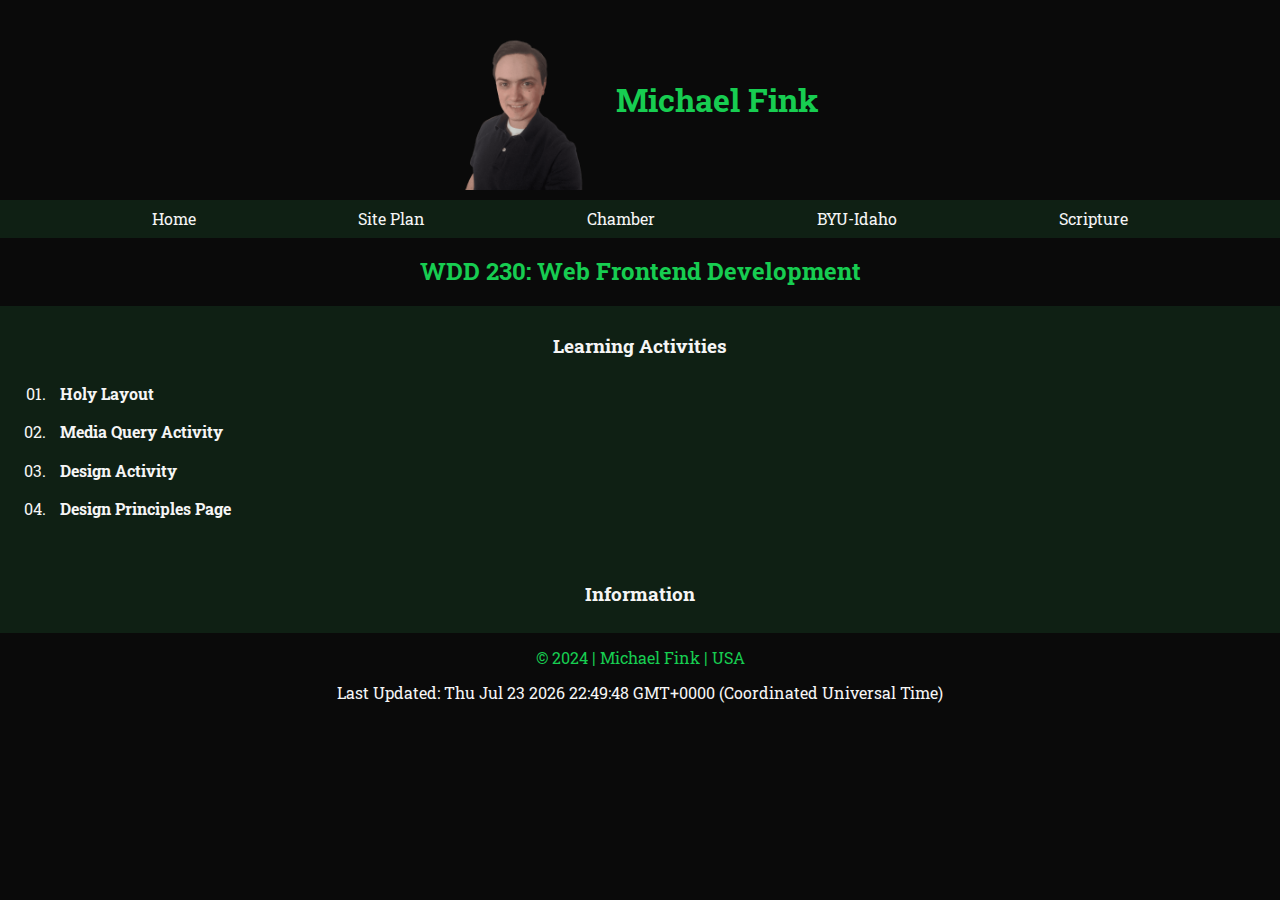
<file: index.html>
<!DOCTYPE html>
<html lang="en">

<head>
    <meta charset="UTF-8">
    <meta name="viewport" content="width=device-width, initial-scale=1.0">

    <title>Michael Fink - WDD 230 - Web Frontend Development</title>
    <meta name="author" content="Michael Fink">
    <meta name="description" content="This is the course assignment portal for Michael Fink's WDD230 class.">
    <meta property="og:title" content="Michael Fink - WDD230 - Web Frontend Development">
    <meta property="og:type" content="website">
    <meta property="og:image" content="https://finkster717.github.io/wdd230/images/cleveland-tn-welcome.png">
    <meta property="og:url" content="https://finkster717.github.io/wdd230/">

    <link rel="stylesheet" href="styles/normalize.css">
    <link rel="stylesheet" href="styles/base.css" >
    <link rel="preconnect" href="https://fonts.googleapis.com">
    <link rel="preconnect" href="https://fonts.gstatic.com" crossorigin>
    <link rel="stylesheet" href="https://fonts.googleapis.com/css2?family=Roboto+Slab:wght@100..900&display=swap" > 
    <link rel="icon" href="favicon.ico">
</head>

<body>
    <header>
        <img src="./images/byuprofilepic.png" id="self-portrait" rel="Michael Fink"/>
        <h1>Michael Fink</h1>
    </header>

    <nav>
        <a class="nav-link" href="#">Home</a>
        <a class="nav-link" href="lesson03/chamber-site-plan.html">Site Plan</a>
        <a class="nav-link" href="chamber/">Chamber</a>
        <a class="nav-link" href="https://www.byui.edu/">BYU-Idaho</a>
        <a class="nav-link" href="https://www.churchofjesuschrist.org/study/scriptures/bofm/alma/46?lang=eng&id=p12#p12">Scripture</a>    
    </nav>

    <main>
        <h2 id="course-name">WDD 230: Web Frontend Development</h2>
        <section class="card">
            <h3>Learning Activities</h3>
            <ol>
                <li><a class="nav-link" href="lesson01/holygrail.html"><strong>Holy Layout</strong></a></li>
                <li><a class="nav-link" href="lesson01/media-query.html"><strong>Media Query Activity</strong></a></li>
                <li><a class="nav-link" href="lesson02/design.html"><strong>Design Activity</strong></a></li>
                <li><a class="nav-link" href="lesson02/design-principles.html"><strong>Design Principles Page</strong></a></li>
            </ol>
        </section>
        <section class="card">
            <h3>Information</h3>
        </section>
    </main>

    <footer>
        <p id="copyright">&copy; 2024  |   Michael Fink    |   USA</p>
        <p id="lastModified"></p>
    </footer>

    <script src="scripts/getdates.js"></script>
</body>

</html>
</file>
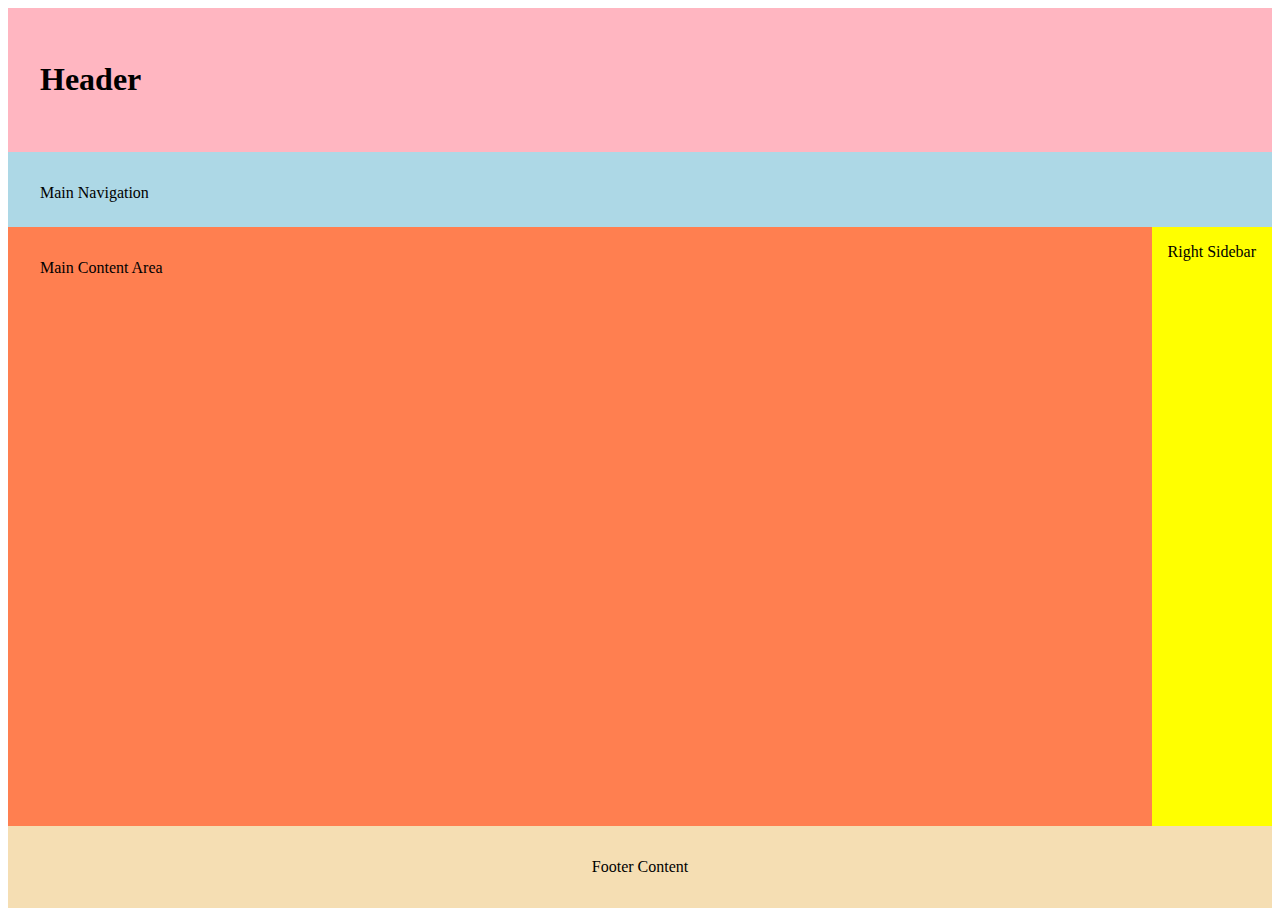
<file: lesson01/holygrail.html>
<!-- this content was forked from Google Web Developers 10 Modern Layouts https://youtu.be/qm0IfG1GyZU?t=465-->
<!DOCTYPE html>
<html lang="en">
<head>
    <meta charset="UTF-8">
    <meta name="viewport" content="width=device-width, initial-scale=1.0">
    <link rel="stylesheet" href="styles/holygrail.css"/>
    <title>Document</title>
</head>
<body>
    <header>
        <h1 contenteditable>Header</h1>
    </header>
    <nav class="main-navigation">
        Main Navigation
    </nav>
    <!-- <div class="left-sidebar" contenteditable>Left Sidebar</div> -->
    <main contenteditable>Main Content Area</main>
    <div class="right-sidebar" contenteditable>Right Sidebar</div>
    <footer contenteditable>Footer Content</footer>
</body>
</html>
</file>
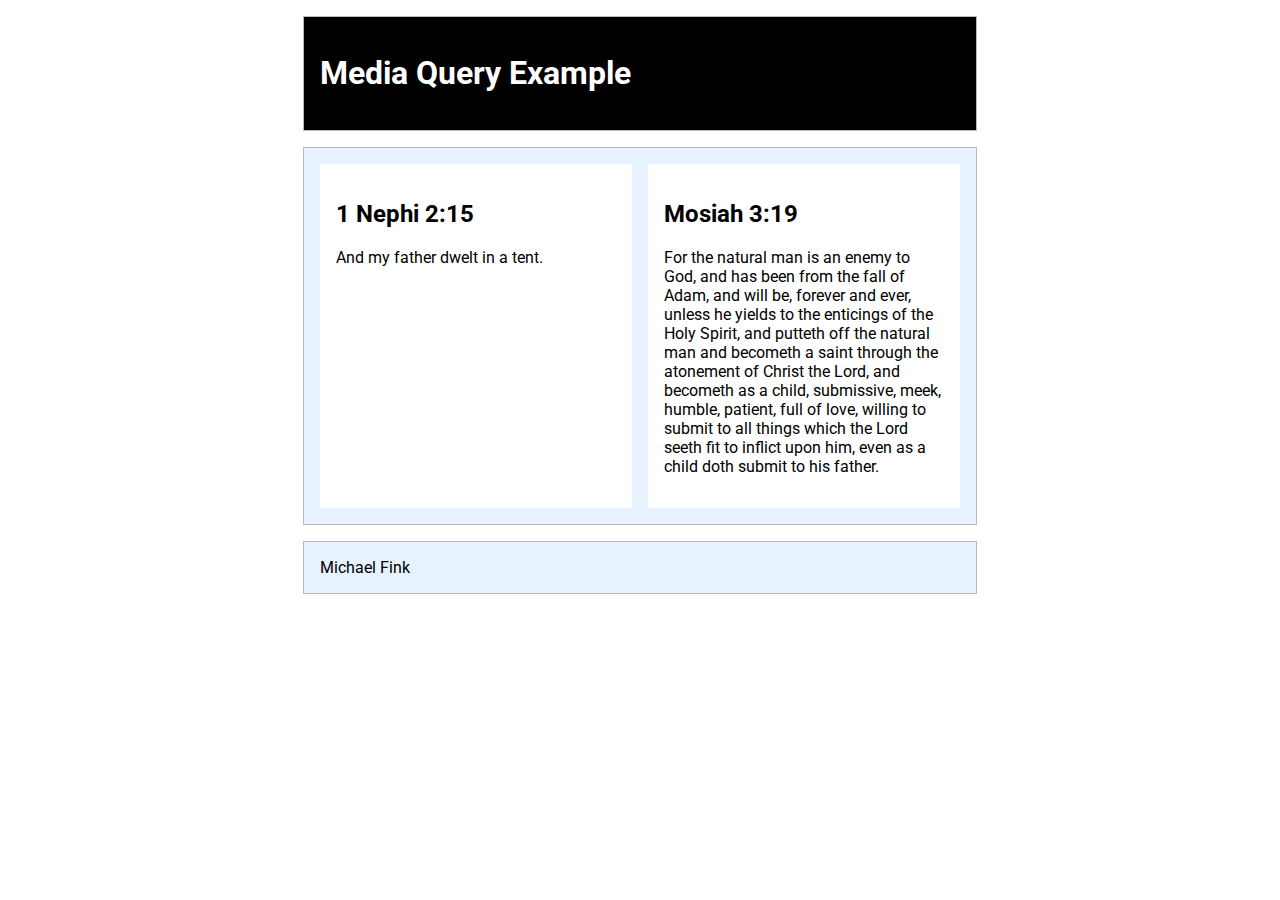
<file: lesson01/media-query.html>
<!DOCTYPE html>
<html lang="en">

<head>
    <meta charset="UTF-8">
    <meta name="viewport" content="width=device-width, initial-scale=1.0">
    <title>CSS Media Queries</title>
    <meta
        name="description"
        content="Learning activity to practice CSS media queries for devices of various sizes.">
    <meta name="author" content="Michael Fink">

    <link rel="preconnect" href="https://fonts.googleapis.com">
    <link rel="preconnect" href="https://fonts.gstatic.com" crossorigin>
    <link href="https://fonts.googleapis.com/css2?family=Roboto:ital,wght@0,100;0,300;0,400;0,500;0,700;0,900;1,100;1,300;1,400;1,500;1,700;1,900&display=swap" rel="stylesheet">
    <link rel="stylesheet" href="styles/media-query.css">
    <link rel="stylesheet" href="styles/media-query-large.css">
</head>

<body>
    <header>
        <h1>Media Query Example</h1>
    </header>
    <main>
        <section>
            <h2>1 Nephi 2:15</h2>
            <p>And my father dwelt in a tent.</p>
        </section>
        <section>
            <h2>Mosiah 3:19</h2>
            <p>For the natural man is an enemy to God, and has been from the fall of Adam, and will be, forever and ever, unless he yields to the enticings of the Holy Spirit, and putteth off the natural man and becometh a saint through the atonement of Christ the Lord, and becometh as a child, submissive, meek, humble, patient, full of love, willing to submit to all things which the Lord seeth fit to inflict upon him, even as a child doth submit to his father.</p>
        </section>
    </main>
    <footer>
        Michael Fink
    </footer>
</body>

</html>
</file>
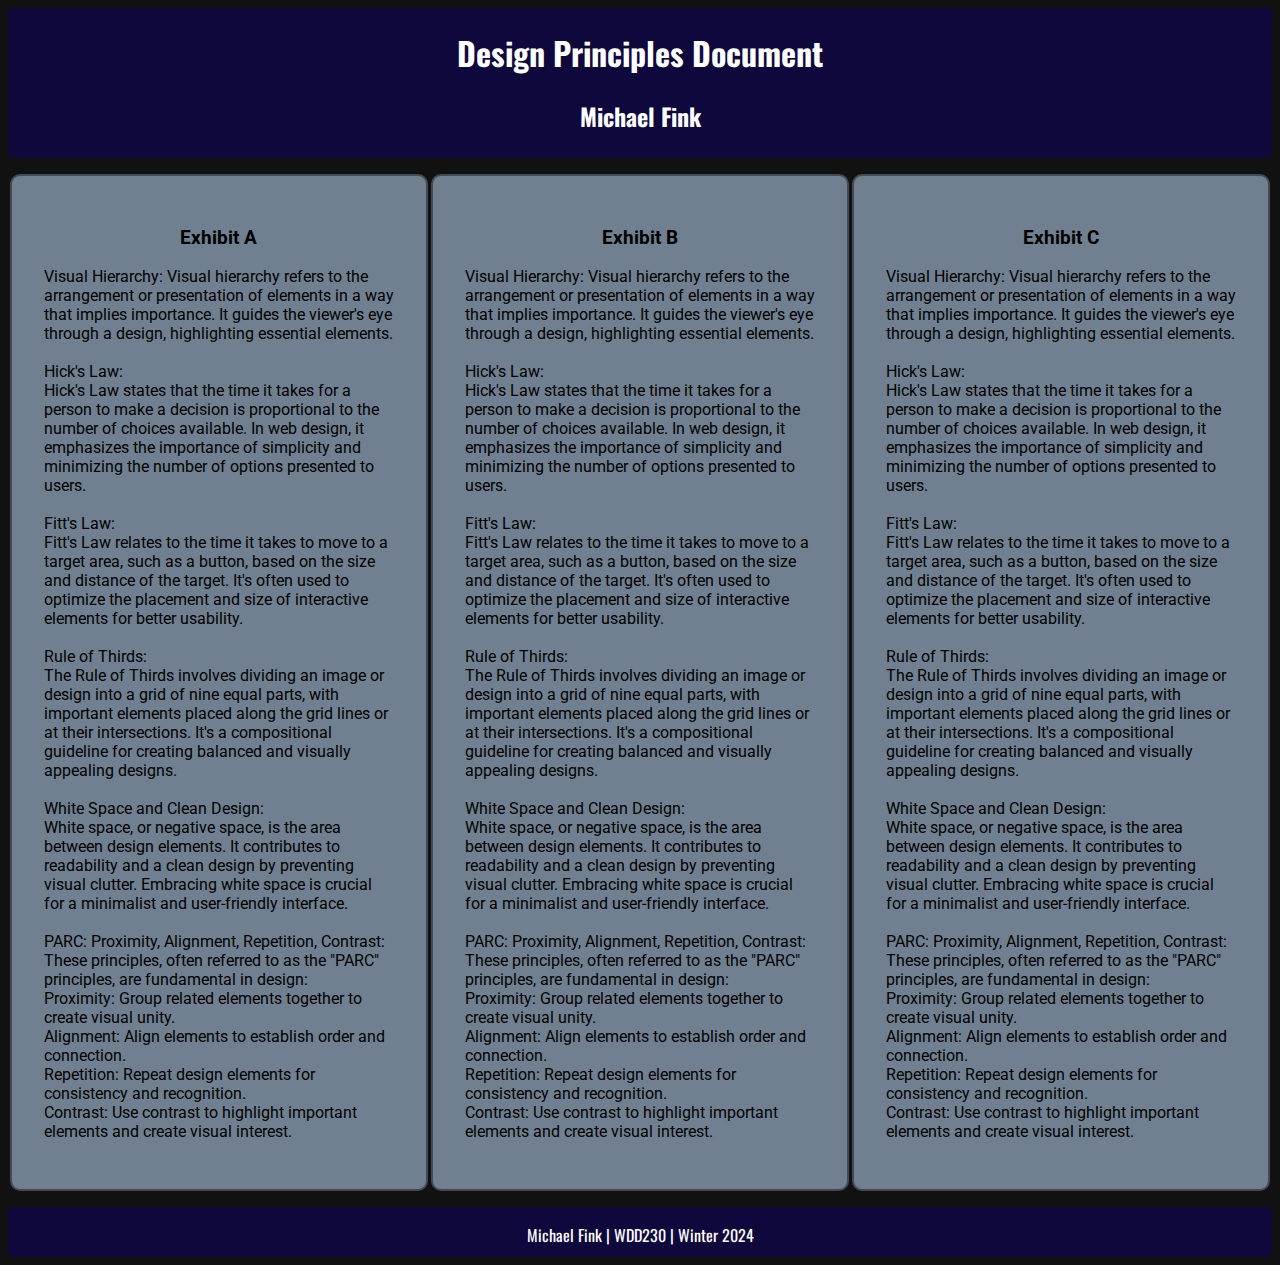
<file: lesson02/design-principles.html>
<!DOCTYPE html>
<html lang="en">

<head>
    <meta charset="UTF-8">
    <meta name="viewport" content="width=device-width, initial-scale=1.0">
    <meta name="author" content="Michael Fink">
    <meta name="description" content="Demonstrates good web design principles.">
    <title>Design Principles Activity</title>
    <link rel="stylesheet" href="styles/base.css">
    <link rel="preconnect" href="https://fonts.googleapis.com">
    <link rel="preconnect" href="https://fonts.gstatic.com" crossorigin>
    <link href="https://fonts.googleapis.com/css2?family=Roboto:ital,wght@0,100;0,300;0,400;0,500;0,700;0,900;1,100;1,300;1,400;1,500;1,700;1,900&display=swap" rel="stylesheet">
    <link rel="preconnect" href="https://fonts.googleapis.com">
    <link rel="preconnect" href="https://fonts.gstatic.com" crossorigin>
    <link href="https://fonts.googleapis.com/css2?family=Oswald:wght@200..700&family=Roboto:ital,wght@0,100;0,300;0,400;0,500;0,700;0,900;1,100;1,300;1,400;1,500;1,700;1,900&display=swap" rel="stylesheet">
</head>

<body>
    <header>
        <h1>Design Principles Document</h1>
        <h2>Michael Fink</h2>
    </header>

    <main>
        <div class="card">
            <h3>Exhibit A</h3>
            <p>Visual Hierarchy:

                Visual hierarchy refers to the arrangement or presentation of elements in a way that implies importance. It guides the viewer's eye through a design, highlighting essential elements.<br><br>
                Hick's Law:<br>
                
                Hick's Law states that the time it takes for a person to make a decision is proportional to the number of choices available. In web design, it emphasizes the importance of simplicity and minimizing the number of options presented to users.<br><br>
                Fitt's Law:<br>
                
                Fitt's Law relates to the time it takes to move to a target area, such as a button, based on the size and distance of the target. It's often used to optimize the placement and size of interactive elements for better usability.<br><br>
                Rule of Thirds:<br>
                
                The Rule of Thirds involves dividing an image or design into a grid of nine equal parts, with important elements placed along the grid lines or at their intersections. It's a compositional guideline for creating balanced and visually appealing designs.<br><br>
                White Space and Clean Design:<br>
                
                White space, or negative space, is the area between design elements. It contributes to readability and a clean design by preventing visual clutter. Embracing white space is crucial for a minimalist and user-friendly interface.<br><br>
                PARC: Proximity, Alignment, Repetition, Contrast:<br>
                
                These principles, often referred to as the "PARC" principles, are fundamental in design:<br>
                Proximity: Group related elements together to create visual unity.<br>
                Alignment: Align elements to establish order and connection.<br>
                Repetition: Repeat design elements for consistency and recognition.<br>
                Contrast: Use contrast to highlight important elements and create visual interest.</p>
        </div>
        <div class="card">
            <h3>Exhibit B</h3>
            <p>
                Visual Hierarchy:

                Visual hierarchy refers to the arrangement or presentation of elements in a way that implies importance. It guides the viewer's eye through a design, highlighting essential elements.<br><br>
                Hick's Law:<br>
                
                Hick's Law states that the time it takes for a person to make a decision is proportional to the number of choices available. In web design, it emphasizes the importance of simplicity and minimizing the number of options presented to users.<br><br>
                Fitt's Law:<br>
                
                Fitt's Law relates to the time it takes to move to a target area, such as a button, based on the size and distance of the target. It's often used to optimize the placement and size of interactive elements for better usability.<br><br>
                Rule of Thirds:<br>
                
                The Rule of Thirds involves dividing an image or design into a grid of nine equal parts, with important elements placed along the grid lines or at their intersections. It's a compositional guideline for creating balanced and visually appealing designs.<br><br>
                White Space and Clean Design:<br>
                
                White space, or negative space, is the area between design elements. It contributes to readability and a clean design by preventing visual clutter. Embracing white space is crucial for a minimalist and user-friendly interface.<br><br>
                PARC: Proximity, Alignment, Repetition, Contrast:<br>
                
                These principles, often referred to as the "PARC" principles, are fundamental in design:<br>
                Proximity: Group related elements together to create visual unity.<br>
                Alignment: Align elements to establish order and connection.<br>
                Repetition: Repeat design elements for consistency and recognition.<br>
                Contrast: Use contrast to highlight important elements and create visual interest.</p>
            </p>
        </div>
        <div class="card">
            <h3>Exhibit C</h3>
            <p>
                Visual Hierarchy:

                Visual hierarchy refers to the arrangement or presentation of elements in a way that implies importance. It guides the viewer's eye through a design, highlighting essential elements.<br><br>
                Hick's Law:<br>
                
                Hick's Law states that the time it takes for a person to make a decision is proportional to the number of choices available. In web design, it emphasizes the importance of simplicity and minimizing the number of options presented to users.<br><br>
                Fitt's Law:<br>
                
                Fitt's Law relates to the time it takes to move to a target area, such as a button, based on the size and distance of the target. It's often used to optimize the placement and size of interactive elements for better usability.<br><br>
                Rule of Thirds:<br>
                
                The Rule of Thirds involves dividing an image or design into a grid of nine equal parts, with important elements placed along the grid lines or at their intersections. It's a compositional guideline for creating balanced and visually appealing designs.<br><br>
                White Space and Clean Design:<br>
                
                White space, or negative space, is the area between design elements. It contributes to readability and a clean design by preventing visual clutter. Embracing white space is crucial for a minimalist and user-friendly interface.<br><br>
                PARC: Proximity, Alignment, Repetition, Contrast:<br>
                
                These principles, often referred to as the "PARC" principles, are fundamental in design:<br>
                Proximity: Group related elements together to create visual unity.<br>
                Alignment: Align elements to establish order and connection.<br>
                Repetition: Repeat design elements for consistency and recognition.<br>
                Contrast: Use contrast to highlight important elements and create visual interest.</p>
            </p>
        </div>
    </main>

    <footer>
        Michael Fink | WDD230 | Winter 2024
    </footer>
</body>

</html>
</file>
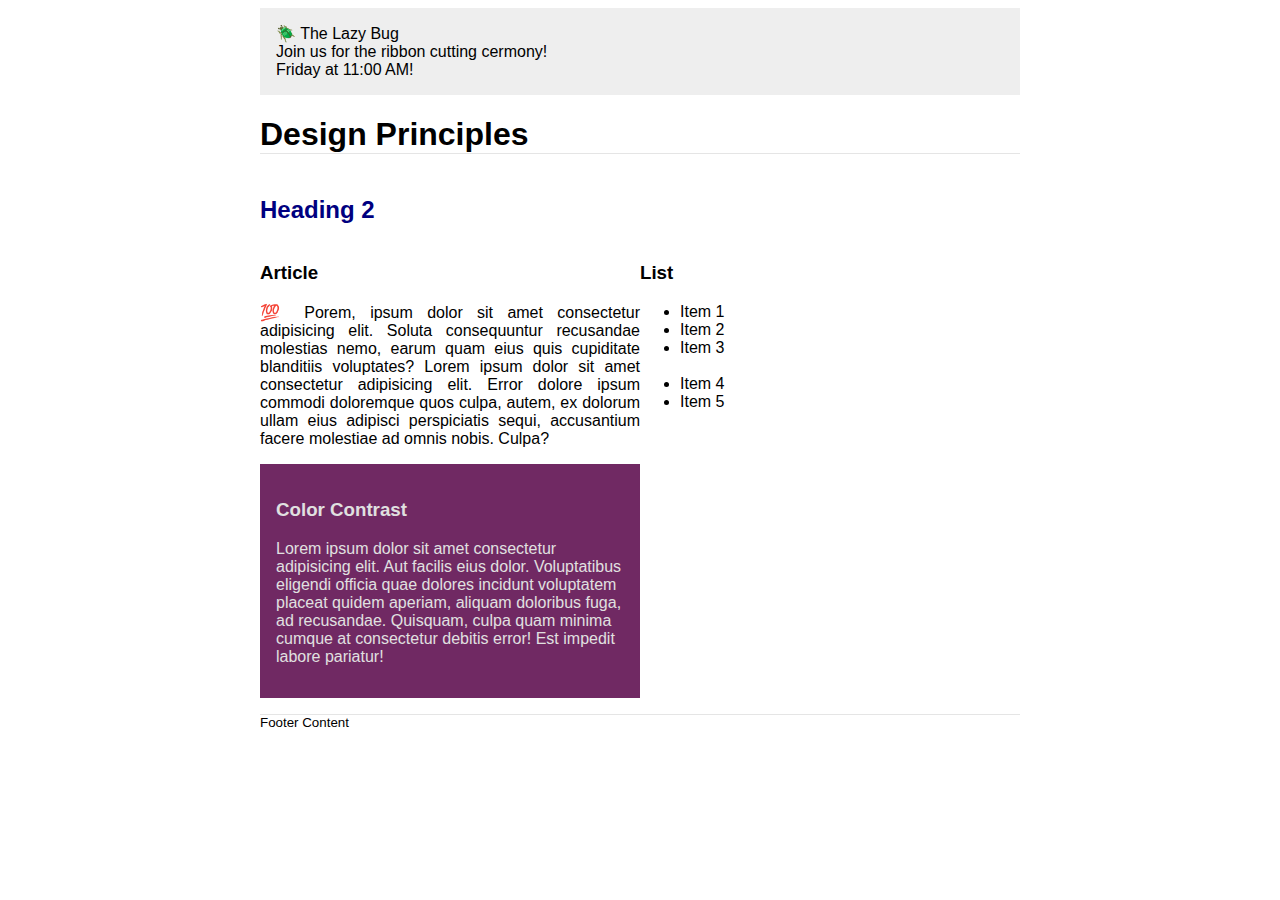
<file: lesson02/design.html>
<!DOCTYPE html>
<html lang="en">
<head>
    <meta charset="UTF-8">
    <meta name="viewport" content="width=device-width, initial-scale=1.0">
    <link rel="stylesheet" href="styles/design.css">
    <title>Document</title>
</head>
<body>
    <header>
        <div class="banner">🪲 The Lazy Bug<br>Join us for the ribbon cutting cermony!<br>Friday at 11:00 AM!</div>
        <h1>Design Principles</h1>
    </header>
    <main>
        <h2>Heading 2</h2>
        <section>
            <h3>Article</h3>
            <article>
                <p>💯 Porem, ipsum dolor sit amet consectetur adipisicing elit. Soluta consequuntur recusandae molestias nemo, earum quam eius quis cupiditate blanditiis voluptates? Lorem ipsum dolor sit amet consectetur adipisicing elit. Error dolore ipsum commodi doloremque quos culpa, autem, ex dolorum ullam eius adipisci perspiciatis sequi, accusantium facere molestiae ad omnis nobis. Culpa?</p>
            </article>
        </section>
        <section>
            <h3>List</h3>
            <ul>
                <li>Item 1</li>
                <li>Item 2</li>
                <li>Item 3<br><br></li>
                <li>Item 4</li>
                <li>Item 5</li>
            </ul>
        </section>
        <div class="callout">
            <h3>Color Contrast</h3>
            <p>Lorem ipsum dolor sit amet consectetur adipisicing elit. Aut facilis eius dolor. Voluptatibus eligendi officia quae dolores incidunt voluptatem placeat quidem aperiam, aliquam doloribus fuga, ad recusandae. Quisquam, culpa quam minima cumque at consectetur debitis error! Est impedit labore pariatur!</p>
        </div>
    </main>
    <footer>
        Footer Content
    </footer>
</body>
</html>
</file>
<file: styles/base.css>
body {
    font-family: "Roboto Slab", serif;
    font-weight: 400;
    font-style: normal;
    color: rgb(23, 205, 81);
    background-color: rgb(10, 10, 10);
    display: grid;
    grid-template: 200px auto 1fr 100px / 100%;
    text-align: center;
}

header {
    display: flex;
    align-items: center;    
    margin-right: auto;
    margin-left: auto;
}

ul {
    list-style-type: none;
}

ol {
    list-style-type: decimal-leading-zero;
    text-align: left;
}
  
.nav-link {
    color: whitesmoke;
    display: block;
    padding: 10px;
    text-decoration: none;
}

.nav-link:hover {
    text-decoration: underline;
}

#self-portrait {
    padding-right: 20px;
    height: 180px;
    width: auto;
}

nav {
    background-color: rgb(15, 32, 20);
    justify-content: space-evenly;
    display: flex;
    flex-direction: row;
    grid-row: 2 / 3;
    grid-column: 1 / 2;
}

.card {
    background-color: rgb(15, 32, 20);
    color: whitesmoke;
    display: block;
    padding: 10px;
    text-decoration: none;
}

#lastModified {
    color: whitesmoke;
}
</file>
<file: lesson01/styles/holygrail.css>
body {
    display: grid;
    height: 100vh;
    grid-template: auto 75px 1fr auto / 300px 1fr auto;
  }
  
  header {
    background: lightpink;
    padding: 2rem;
    grid-column: 1 / 4;
  }
  /*
  .left-sidebar {
    background: lightblue;
    grid-column: 1 / 2;
  }
  */
  .main-navigation {
    background: lightblue;
    grid-column: 1 / 4;
    padding: 2rem;
  }
  main {
    background: coral;
    grid-column: 1 / 3;
    padding: 2rem;
  }
  
  .right-sidebar {
    background: yellow;
    grid-column: 3 / 4;
  }
  
  footer {
    background: wheat;
    padding: 2rem;
    text-align: center;
    grid-column: 1 / 4;
  }
  
  .left-sidebar,
  .right-sidebar {
    padding: 1rem;
  }
</file>
<file: lesson01/styles/media-query.css>
body {
    font-family: 'Roboto', sans-serif;
}

header, main, footer {
    max-width: 640px;
    margin: 1rem auto;
    border: 1px solid #bbb;
    padding: 1rem;
    background-color: #e6f2ff;
}

main {
    display: grid;
    grid-template-columns: 1fr;
    grid-gap: 1rem;
}

section {
    padding: 1rem;
    background-color: #fff;
}
</file>
<file: lesson01/styles/media-query-large.css>
@media screen and (min-width: 500px) {
    header {
        background-color: black;
        color: white;
    }

    main {
        grid-template-columns: 1fr 1fr;
    }
}
</file>
<file: lesson02/styles/base.css>
body {
    background-color: rgb(17, 17, 17);
    display: grid;
    grid-template-rows: 150px 1fr 50px;
}

header {
    background-color: rgb(15, 8, 61);
    text-align: center;
    color: white;
    border-radius: 6px;
    font-family: "Oswald", sans-serif;
    grid-row: 1 / 2;
}

main {
    grid-row: 2 / 3;
    display: grid;
    grid-template-columns: 1fr 1fr 1fr;
}

.card {
    background-color: slategray;
    font-family: "Roboto", sans-serif;
    margin: 1rem auto;
    padding: 2rem;
    border-width: 2px;
    border-style: solid;
    border-color: rgb(66, 75, 84);
    border-radius: 10px;;
    width: 350px;
}

.card h3 {
    text-align: center;
}

footer {
    grid-row: 3 / 4;
    background-color: rgb(15, 8, 61);
    text-align: center;
    padding: 1rem;
    border-radius: 6px;
    color: white;
    font-family: "Oswald", sans-serif;
}
</file>
<file: lesson02/styles/design.css>
body {
	font-family: Roboto, helvetica, sans-serif;
}

header,
main,
footer {
	max-width: 760px;
	margin: 0 auto;
}

.banner {
	padding: 1rem;
	background-color: #eee;
}

h1 {
	border-bottom: 1px solid rgba(0, 0, 0, 0.1);
}

main {
	display: grid;
    grid-template-columns: 1fr 1fr;
}

h2 {
	color: navy;
	text-align: left;
    grid-column: 1 / 3;
}

article p {
	text-align: justify;
}

.callout {
	color: #e0e0e0;
	background-color: #702963;
    padding: 1rem;
}

footer {
	margin-top: 1rem;
	border-top: 1px solid rgba(0, 0, 0, 0.1);
	font-size: smaller;
	text-align: left;
}
</file>
